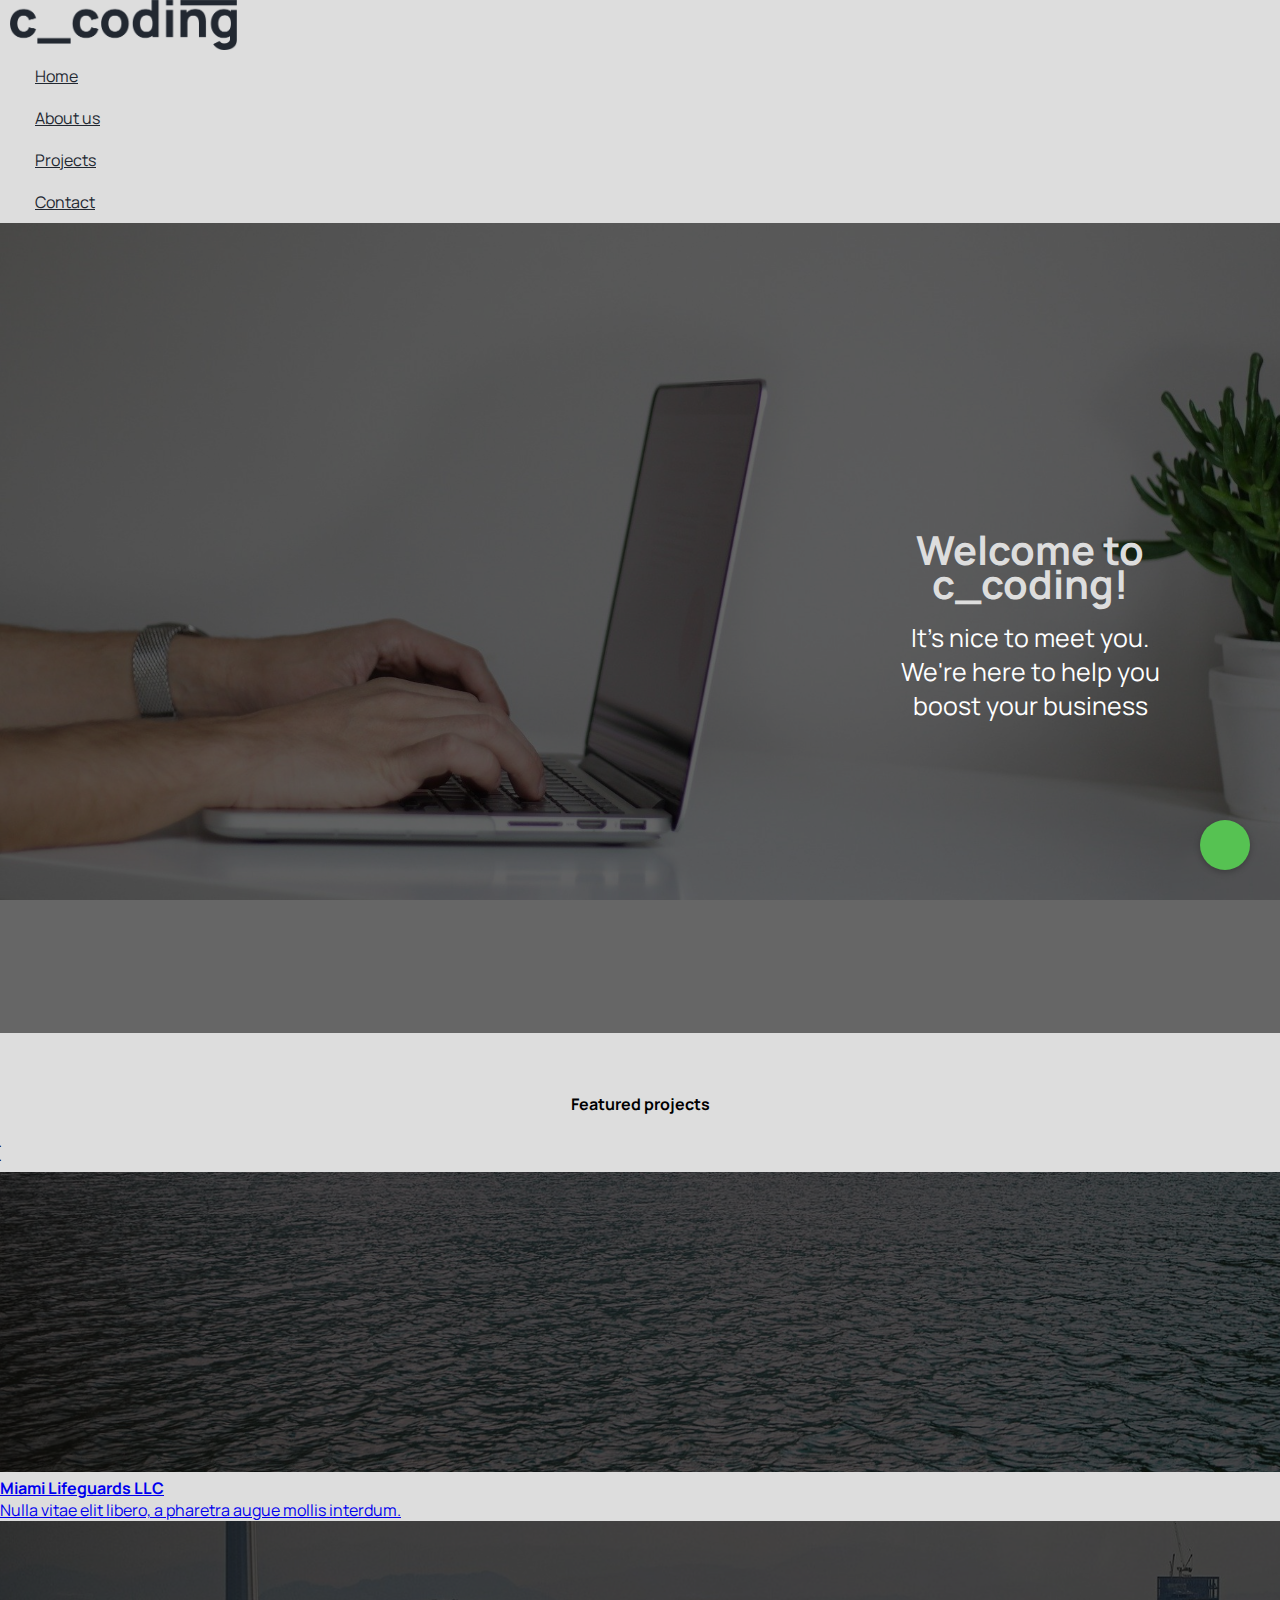
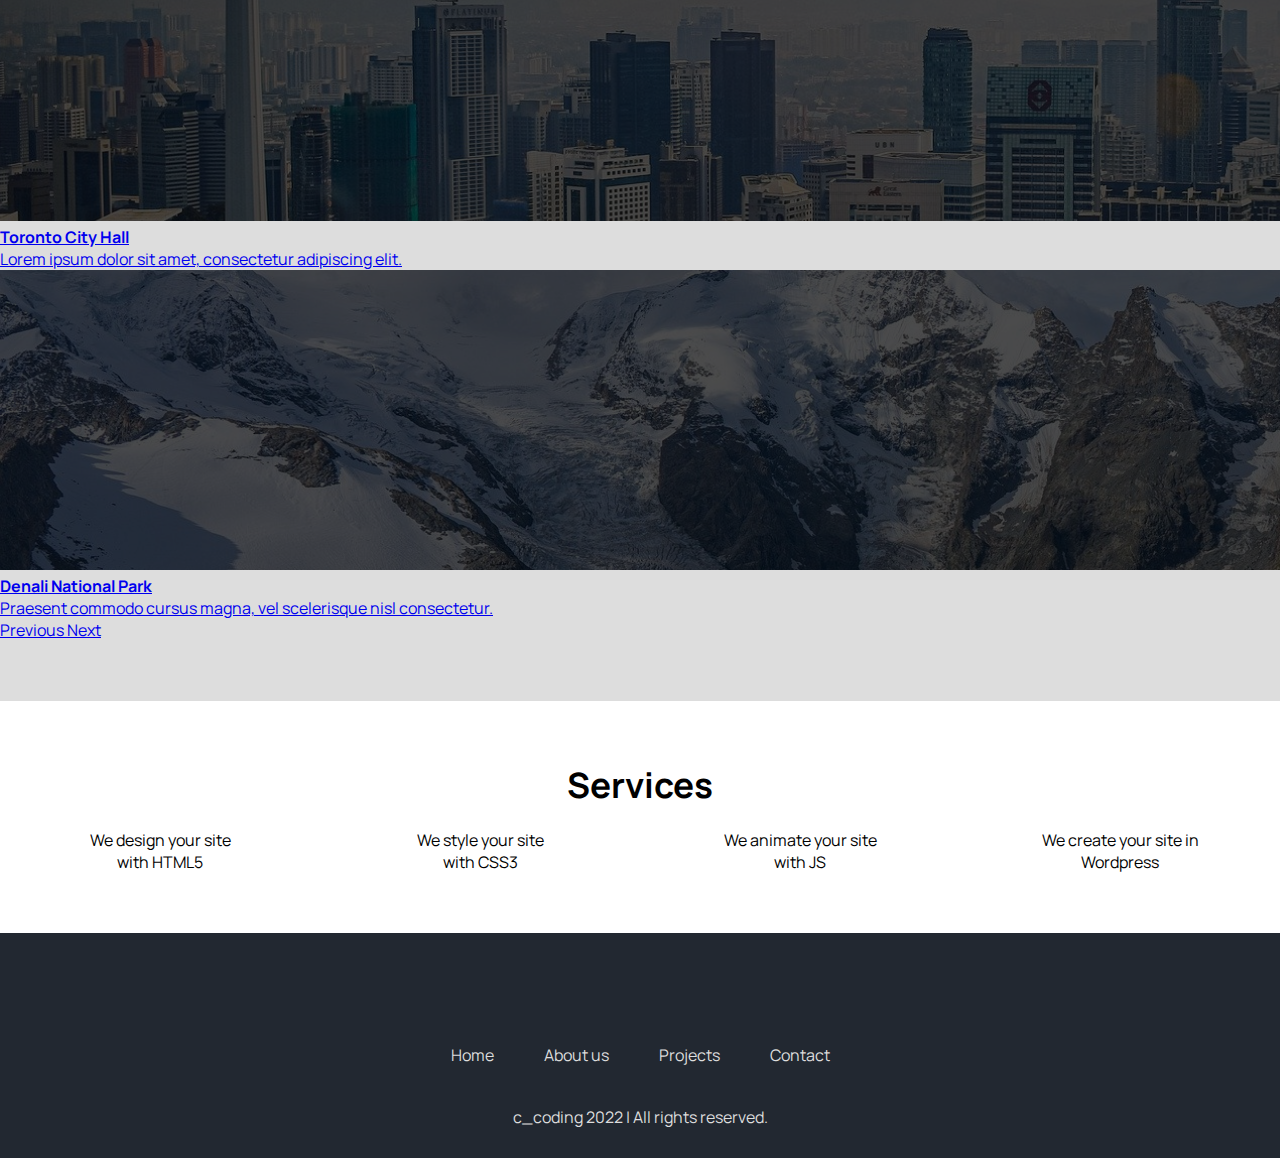
<file: index.html>
<!DOCTYPE html>
<html lang="en">

<head>
    <meta charset="UTF-8">
    <meta http-equiv="X-UA-Compatible" content="IE=edge">
    <!-- Información al compartir links -->
    <meta name="title" content="C_coding | Web development">
    <meta name="description" content="C_coding is a company that is dedicated to the development and assistance in websites">
    <!-- Información extra para SEO -->
    <meta name="author" content="Ramiro Caulo">
    <meta name="keywords" content="html, css, javascript, web development, web design">
    <meta name="ROBOTS" content="INDEX, FOLLOW">
    <meta name="ROBOTS" content="ALL">
    <meta name="revisit-after" content="3 Days">
    <meta name="doc-type" content="Web Page">
    <meta name="language" content="En">
    <meta name="distribution" content="Global">
    <meta name="viewport" content="width=device-width, initial-scale=1.0">
    <!--  -->
    <link href="https://cdn.jsdelivr.net/npm/bootstrap@5.1.3/dist/css/bootstrap.min.css" rel="stylesheet"
        integrity="sha384-1BmE4kWBq78iYhFldvKuhfTAU6auU8tT94WrHftjDbrCEXSU1oBoqyl2QvZ6jIW3" crossorigin="anonymous">
    <link rel="stylesheet" href="https://cdnjs.cloudflare.com/ajax/libs/font-awesome/6.1.1/css/all.min.css"
        integrity="sha512-KfkfwYDsLkIlwQp6LFnl8zNdLGxu9YAA1QvwINks4PhcElQSvqcyVLLD9aMhXd13uQjoXtEKNosOWaZqXgel0g=="
        crossorigin="anonymous" referrerpolicy="no-referrer" />
    <link rel="preconnect" href="https://fonts.googleapis.com">
    <link rel="preconnect" href="https://fonts.gstatic.com" crossorigin>
    <link href="https://fonts.googleapis.com/css2?family=Manrope:wght@400;700&display=swap" rel="stylesheet">
    <link rel="stylesheet" href="style.css">
    <title>c_coding - Home</title>
</head>

<body>
    <div class="wpp-container">
        <a href="https://wa.me/000000" target="_blank"><i class="fa-brands fa-whatsapp"></i></a>
    </div>
    <header>
        <nav class="navbar navbar-expand-md navbar-dark">
            <div class="container-fluid">
                <a class="navbar-brand" href="#"><img src="media/ccoding.png" alt="Logo de Ramiro Caulo" height="50"
                        width="auto"></a>
                <button class="navbar-toggler" type="button" data-bs-toggle="collapse"
                    data-bs-target="#collapsibleNavbar">
                    <span class="navbar-toggler-icon"></span>
                </button>
                <div class="collapse navbar-collapse" id="collapsibleNavbar">
                    <ul class="navbar-nav">
                        <li class="nav-item">
                            <a class="nav-link" href="#">Home</a>
                        </li>
                        <li class="nav-item">
                            <a class="nav-link" href="pages/about-us.html">About us</a>
                        </li>
                        <li class="nav-item">
                            <a class="nav-link" href="pages/projects.html">Projects</a>
                        </li>
                        <li class="nav-item">
                            <a class="nav-link" href="pages/contact.html">Contact</a>
                        </li>
                    </ul>
                </div>
            </div>
        </nav>
    </header>
    <!-- FIN HEADER------------------------------>
    <main>
        <div class="main-container">
            <div class="banner-text" id="bt-home">
                <h1>Welcome to c_coding!</h1>
                <p>It's nice to meet you. We're here to help you boost your business</p>
            </div>
        </div>
    </main>
    <section class="feat-projects">
        <h2>Featured projects</h2>
        <div id="carouselWithCaptions" class="carousel slide" data-bs-ride="carousel">
            <ol class="carousel-indicators">
                <li data-bs-target="#carouselWithCaptions" data-bs-slide-to="0" class="active"></li>
                <li data-bs-target="#carouselWithCaptions" data-bs-slide-to="1"></li>
                <li data-bs-target="#carouselWithCaptions" data-bs-slide-to="2"></li>
            </ol>
            <div class="carousel-inner">
                <div class="carousel-item active">
                    <a href="pages/projects.html">
                        <img src="media/card1.png" class="d-block w-100" alt="Slide 1">
                        <div class="carousel-caption d-sm-block">
                            <h5>Miami Lifeguards LLC</h5>
                            <p>Nulla vitae elit libero, a pharetra augue mollis interdum.</p>
                        </div>
                    </a>
                </div>
                <div class="carousel-item">
                    <a href="pages/projects.html">
                        <img src="media/card2.png" class="d-block w-100" alt="Slide 2">
                        <div class="carousel-caption d-sm-block">
                            <h5>Toronto City Hall</h5>
                            <p>Lorem ipsum dolor sit amet, consectetur adipiscing elit.</p>
                        </div>
                    </a>
                </div>
                <div class="carousel-item">
                    <a href="pages/projects.html">
                        <img src="media/card3.png" class="d-block w-100" alt="Slide 3">
                        <div class="carousel-caption d-sm-block">
                            <h5>Denali National Park</h5>
                            <p>Praesent commodo cursus magna, vel scelerisque nisl consectetur.</p>
                        </div>
                    </a>
                </div>
            </div>
            <a class="carousel-control-prev" href="#carouselWithCaptions" role="button" data-bs-slide="prev">
                <span class="carousel-control-prev-icon" aria-hidden="true"></span>
                <span class="visually-hidden">Previous</span>
            </a>
            <a class="carousel-control-next" href="#carouselWithCaptions" role="button" data-bs-slide="next">
                <span class="carousel-control-next-icon" aria-hidden="true"></span>
                <span class="visually-hidden">Next</span>
            </a>
        </div>
    </section>
    <section class="services">
        <h2>Services</h2>
        <div class="services-container">
            <div class="circle-cards">
                <div class="circle-img">
                    <a href="https://developer.mozilla.org/es/docs/Web/HTML"><i class="fa-brands fa-html5"></i></a>
                </div>
                <div class="circle-p">
                    <p>We design your site with HTML5</p>
                </div>
            </div>
            <div class="circle-cards">
                <div class="circle-img">
                    <a href="https://developer.mozilla.org/es/docs/Web/CSS"><i class="fa-brands fa-css3-alt"></i></a>
                </div>
                <div class="circle-p">
                    <p>We style your site with CSS3</p>
                </div>
            </div>
            <div class="circle-cards">
                <div class="circle-img">
                    <a href="https://developer.mozilla.org/es/docs/Web/JavaScript"><i
                            class="fa-brands fa-js-square"></i></a>
                </div>
                <div class="circle-p">
                    <p>We animate your site with JS</p>
                </div>
            </div>
            <div class="circle-cards">
                <div class="circle-img">
                    <a href="https://wordpress.com/es/"><i class="fa-brands fa-wordpress"></i></a>
                </div>
                <div class="circle-p">
                    <p>We create your site in Wordpress</p>
                </div>
            </div>
        </div>
    </section>
    <!-- FOOTER---------------------------------->
    <footer>
        <div class="footer-container">
            <div class="social-media">
                <a href="https://github.com/caulok"><i class="fa-brands fa-github"></i></a>
                <a href="https://www.behance.net/ramirocaulo"><i class="fa-brands fa-behance"></i></a>
            </div>
            <div class="footer-menu">
                <ul>
                    <li><a href="#">Home</a></li>
                    <li><a href="pages/about-us.html">About us</a></li>
                    <li><a href="pages/projects.html">Projects</a></li>
                    <li><a href="pages/contact.html">Contact</a></li>
                </ul>
            </div>
            <p>c_coding 2022 | All rights reserved. </p>
        </div>
    </footer>
    <!--Script de Bootstrap-->
    <script src="https://cdn.jsdelivr.net/npm/@popperjs/core@2.10.2/dist/umd/popper.min.js"
        integrity="sha384-7+zCNj/IqJ95wo16oMtfsKbZ9ccEh31eOz1HGyDuCQ6wgnyJNSYdrPa03rtR1zdB" crossorigin="anonymous">
    </script>
    <script src="https://cdn.jsdelivr.net/npm/bootstrap@5.1.3/dist/js/bootstrap.min.js"
        integrity="sha384-QJHtvGhmr9XOIpI6YVutG+2QOK9T+ZnN4kzFN1RtK3zEFEIsxhlmWl5/YESvpZ13" crossorigin="anonymous">
    </script>
</body>

</html>
</file>
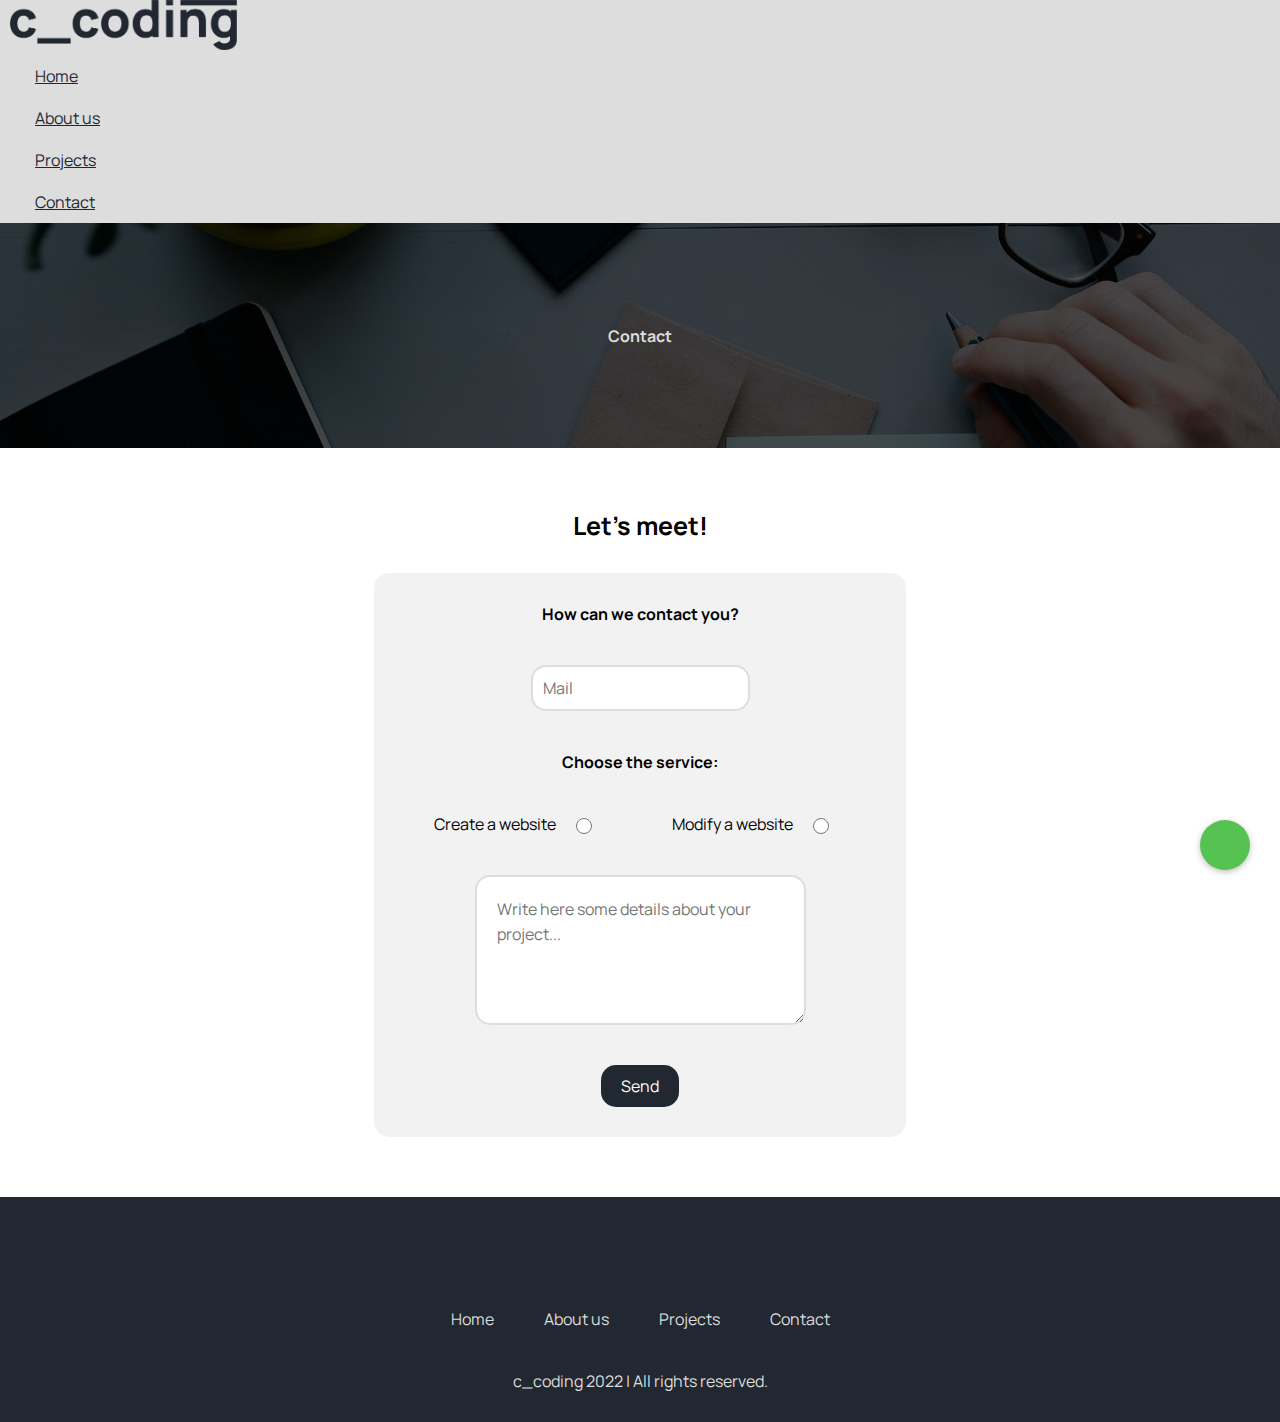
<file: pages/contact.html>
<!DOCTYPE html>
<html lang="en">

<head>
    <meta charset="UTF-8">
    <meta http-equiv="X-UA-Compatible" content="IE=edge">
    <!-- Información al compartir links -->
    <meta name="title" content="C_coding | Web development">
    <meta name="description" content="C_coding is a company that is dedicated to the development and assistance in websites">
    <!-- Información extra para SEO -->
    <meta name="author" content="Ramiro Caulo">
    <meta name="keywords" content="html, css, javascript, web development, web design">
    <meta name="ROBOTS" content="INDEX, FOLLOW">
    <meta name="ROBOTS" content="ALL">
    <meta name="revisit-after" content="3 Days">
    <meta name="doc-type" content="Web Page">
    <meta name="language" content="En">
    <meta name="distribution" content="Global">
    <meta name="viewport" content="width=device-width, initial-scale=1.0">
    <link href="https://cdn.jsdelivr.net/npm/bootstrap@5.1.3/dist/css/bootstrap.min.css" rel="stylesheet"
        integrity="sha384-1BmE4kWBq78iYhFldvKuhfTAU6auU8tT94WrHftjDbrCEXSU1oBoqyl2QvZ6jIW3" crossorigin="anonymous">
    <link rel="stylesheet" href="https://cdnjs.cloudflare.com/ajax/libs/font-awesome/6.1.1/css/all.min.css"
        integrity="sha512-KfkfwYDsLkIlwQp6LFnl8zNdLGxu9YAA1QvwINks4PhcElQSvqcyVLLD9aMhXd13uQjoXtEKNosOWaZqXgel0g=="
        crossorigin="anonymous" referrerpolicy="no-referrer" />
    <link rel="preconnect" href="https://fonts.googleapis.com">
    <link rel="preconnect" href="https://fonts.gstatic.com" crossorigin>
    <link href="https://fonts.googleapis.com/css2?family=Manrope:wght@400;700&display=swap" rel="stylesheet">
    <link rel="stylesheet" href="../style.css">
    <title>c_coding - Contact</title>
</head>

<body>
    <div class="wpp-container">
        <a href="https://wa.me/000000" target="_blank"><i class="fa-brands fa-whatsapp"></i></a>
    </div>
    <header>
        <nav class="navbar navbar-expand-md navbar-dark">
            <div class="container-fluid">
                <a class="navbar-brand" href="../index.html"><img src="../media/ccoding.png" alt="Logo de Ramiro Caulo"
                        height="50" width="auto"></a>
                <button class="navbar-toggler" type="button" data-bs-toggle="collapse" data-bs-target="#collapsibleNavbar">
                    <span class="navbar-toggler-icon"></span>
                </button>
                <div class="collapse navbar-collapse" id="collapsibleNavbar">
                    <ul class="navbar-nav">
                        <li class="nav-item">
                            <a class="nav-link" href="../index.html">Home</a>
                        </li>
                        <li class="nav-item">
                            <a class="nav-link" href="about-us.html">About us</a>
                        </li>
                        <li class="nav-item">
                            <a class="nav-link" href="projects.html">Projects</a>
                        </li>
                        <li class="nav-item">
                            <a class="nav-link" href="#">Contact</a>
                        </li>
                    </ul>
                </div>
            </div>
        </nav>
    </header>
    <main>
        <div class="section-container" id="contact-banner">
            <div class="banner-text">
                <h2>Contact</h2>
            </div>
        </div>
    </main>
    <section class="contact-form">
        <div class="form-text">
            <h2>Let's meet!</h2>
        </div>
        <div class="form">
            <form action="" method="post">
                <label id="how" for="mail">How can we contact you?</label>
                <input class="mail" type="mail" name="mail" required placeholder="Mail" required>
                <p>Choose the service:</p>
                <label class="type-services" for="services">Create a website</label>
                <input type="radio" name="services" value="Create a website">
                <label class="type-services" for="services">Modify a website</label>
                <input type="radio" name="services" value="Modify a website">
                <textarea class="text" name="text-area" cols="30" rows="10"
                    placeholder="Write here some details about your project..."></textarea>
                <input type="submit" value="Send">
            </form>
        </div>
    </section>
    <!-- FOOTER---------------------------------->
    <footer>
        <div class="footer-container">
            <div class="social-media">
                <a href="https://github.com/caulok"><i class="fa-brands fa-github"></i></a>
                <a href="https://www.behance.net/ramirocaulo"><i class="fa-brands fa-behance"></i></a>
            </div>
            <div class="footer-menu">
                <ul>
                    <li><a href="../index.html">Home</a></li>
                    <li><a href="about-us.html">About us</a></li>
                    <li><a href="projects.html">Projects</a></li>
                    <li><a href="#">Contact</a></li>
                </ul>
            </div>
            <p>c_coding 2022 | All rights reserved.</p>
        </div>
    </footer>
    <!--Script de Bootstrap-->
    <script src="https://cdn.jsdelivr.net/npm/@popperjs/core@2.10.2/dist/umd/popper.min.js"
        integrity="sha384-7+zCNj/IqJ95wo16oMtfsKbZ9ccEh31eOz1HGyDuCQ6wgnyJNSYdrPa03rtR1zdB" crossorigin="anonymous">
    </script>
    <script src="https://cdn.jsdelivr.net/npm/bootstrap@5.1.3/dist/js/bootstrap.min.js"
        integrity="sha384-QJHtvGhmr9XOIpI6YVutG+2QOK9T+ZnN4kzFN1RtK3zEFEIsxhlmWl5/YESvpZ13" crossorigin="anonymous">
    </script>
</body>

</html>
</file>
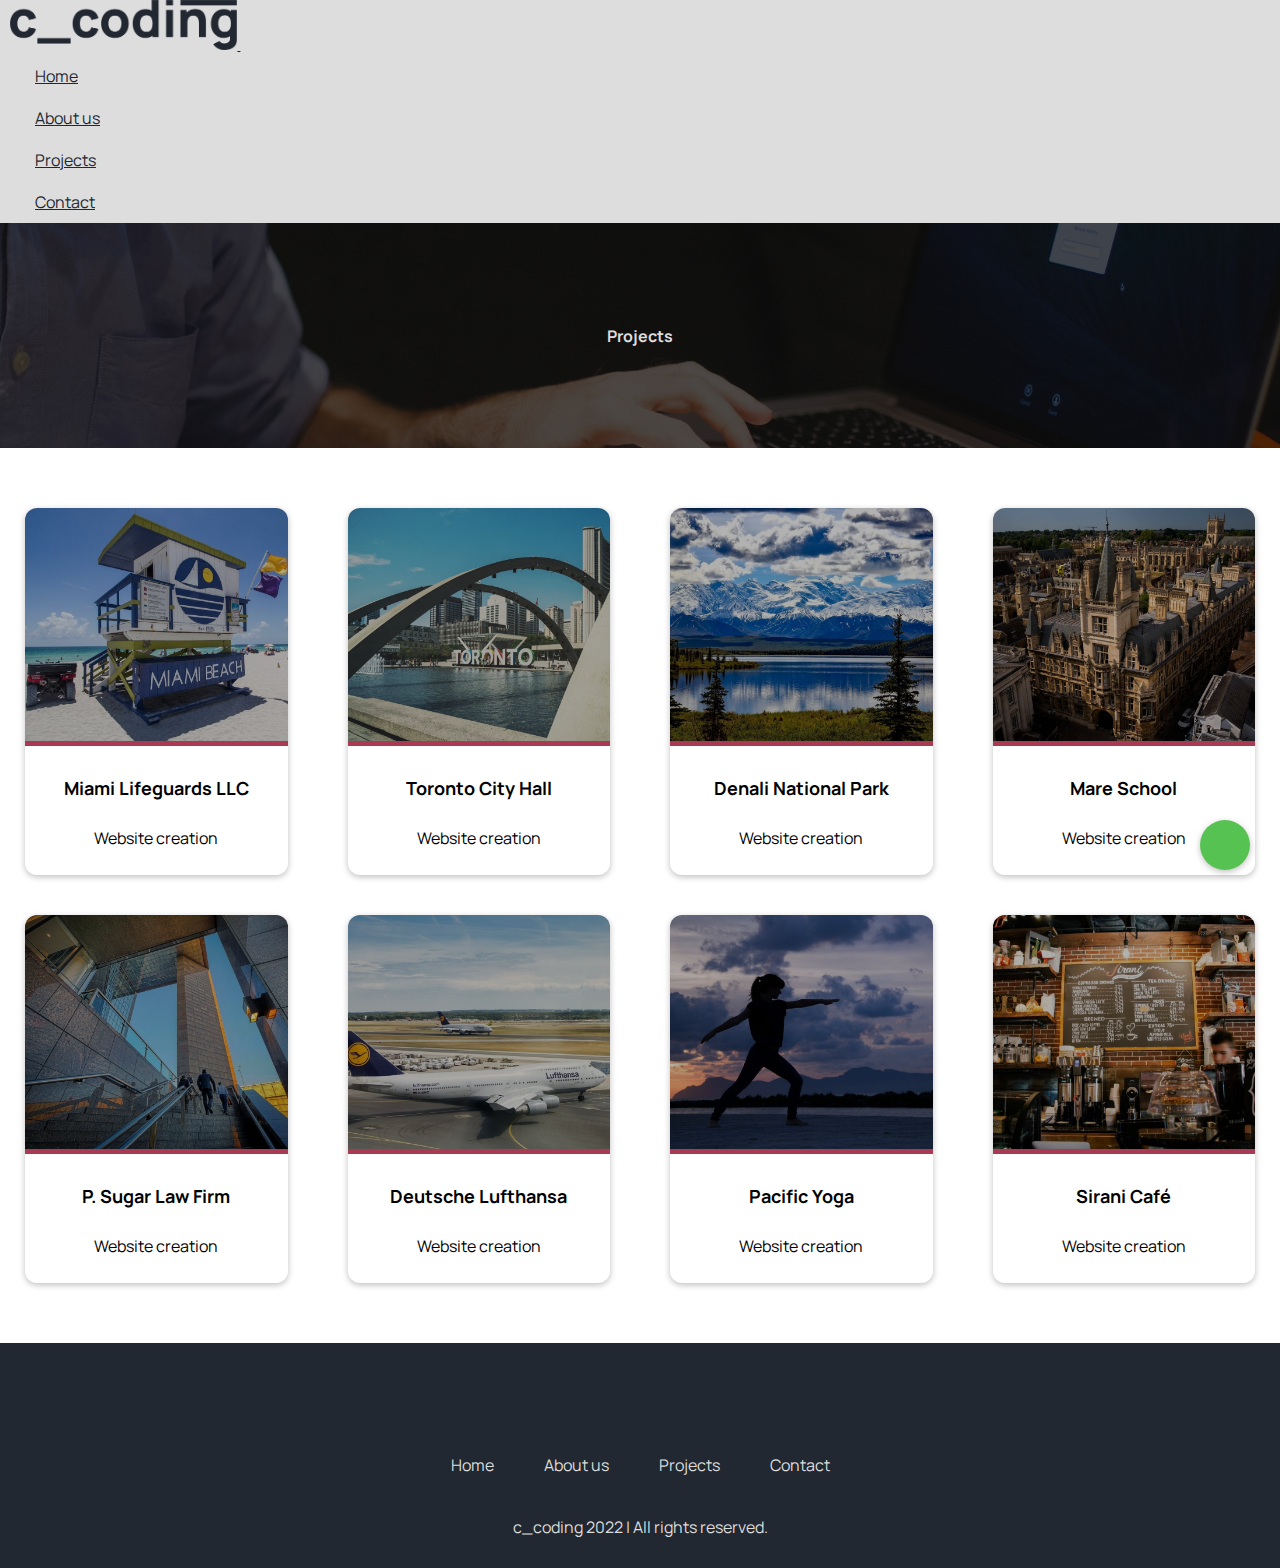
<file: pages/projects.html>
<!DOCTYPE html>
<html lang="en">

<head>
    <meta charset="UTF-8">
    <meta http-equiv="X-UA-Compatible" content="IE=edge">
    <!-- Información al compartir links -->
    <meta name="title" content="C_coding | Web development">
    <meta name="description" content="C_coding is a company that is dedicated to the development and assistance in websites">
    <!-- Información extra para SEO -->
    <meta name="author" content="Ramiro Caulo">
    <meta name="keywords" content="html, css, javascript, web development, web design">
    <meta name="ROBOTS" content="INDEX, FOLLOW">
    <meta name="ROBOTS" content="ALL">
    <meta name="revisit-after" content="3 Days">
    <meta name="doc-type" content="Web Page">
    <meta name="language" content="En">
    <meta name="distribution" content="Global">
    <meta name="viewport" content="width=device-width, initial-scale=1.0">
    <link rel="shortcut icon" type="image/png" sizes="16x16" href="../media/ccoding-fav.png">
    <link href="https://cdn.jsdelivr.net/npm/bootstrap@5.1.3/dist/css/bootstrap.min.css" rel="stylesheet"
        integrity="sha384-1BmE4kWBq78iYhFldvKuhfTAU6auU8tT94WrHftjDbrCEXSU1oBoqyl2QvZ6jIW3" crossorigin="anonymous">
    <link rel="stylesheet" href="https://cdnjs.cloudflare.com/ajax/libs/font-awesome/6.1.1/css/all.min.css"
        integrity="sha512-KfkfwYDsLkIlwQp6LFnl8zNdLGxu9YAA1QvwINks4PhcElQSvqcyVLLD9aMhXd13uQjoXtEKNosOWaZqXgel0g=="
        crossorigin="anonymous" referrerpolicy="no-referrer" />
    <link rel="preconnect" href="https://fonts.googleapis.com">
    <link rel="preconnect" href="https://fonts.gstatic.com" crossorigin>
    <link href="https://fonts.googleapis.com/css2?family=Manrope:wght@400;700&display=swap" rel="stylesheet">
    <link rel="stylesheet" href="../style.css">
    <title>c_coding - Projects</title>
</head>

<body>
    <div class="wpp-container">
        <a href="https://wa.me/000000" target="_blank"><i class="fa-brands fa-whatsapp"></i></a>
    </div>
    <header>
        <nav class="navbar navbar-expand-md navbar-dark">
            <div class="container-fluid">
                <a class="navbar-brand" href="../index.html">
                    <img src="../media/ccoding.png" alt="Logo de Ramiro Caulo" height="50" width="auto">
                </a>
                <button class="navbar-toggler" type="button" data-bs-toggle="collapse" data-bs-target="#collapsibleNavbar">
                    <span class="navbar-toggler-icon"></span>
                </button>
                <div class="collapse navbar-collapse" id="collapsibleNavbar">
                    <ul class="navbar-nav">
                        <li class="nav-item">
                            <a class="nav-link" href="../index.html">Home</a>
                        </li>
                        <li class="nav-item">
                            <a class="nav-link" href="about-us.html">About us</a>
                        </li>
                        <li class="nav-item">
                            <a class="nav-link" href="#">Projects</a>
                        </li>
                        <li class="nav-item">
                            <a class="nav-link" href="contact.html">Contact</a>
                        </li>
                    </ul>
                </div>
            </div>
        </nav>
    </header>
    <main>
        <div class="section-container" id="projects-banner">
            <div class="banner-text">
                <h2>Projects</h2>
            </div>
        </div>
    </main>
    <div class="projects-container">
        <section class="projects">
            <div class="pr-card">
                <div class="pr-im-container">
                    <img src="../media/miami.jpg" alt="Miami Lifeguards">
                </div>
                <div class="pr-text-container">
                    <h3>Miami Lifeguards LLC</h3>
                    <p>Website creation</p>
                </div>
            </div>
            <div class="pr-card">
                <div class="pr-im-container">
                    <img src="../media/toronto.jpg" alt="Toronto City Hall">
                </div>
                <div class="pr-text-container">
                    <h3>Toronto City Hall</h3>
                    <p>Website creation</p>
                </div>
            </div>
            <div class="pr-card">
                <div class="pr-im-container">
                    <img src="../media/denali.jpg" alt="Denali National Park">
                </div>
                <div class="pr-text-container">
                    <h3>Denali National Park</h3>
                    <p>Website creation</p>
                </div>
            </div>
            <div class="pr-card">
                <div class="pr-im-container">
                    <img src="../media/school.jpg" alt="Mare School">
                </div>
                <div class="pr-text-container">
                    <h3>Mare School</h3>
                    <p>Website creation</p>
                </div>
            </div>
            <div class="pr-card">
                <div class="pr-im-container">
                    <img src="../media/Sugar.jpg" alt="P. Sugar Law Firm">
                </div>
                <div class="pr-text-container">
                    <h3>P. Sugar Law Firm</h3>
                    <p>Website creation</p>
                </div>
            </div>
            <div class="pr-card">
                <div class="pr-im-container">
                    <img src="../media/lufthansa.jpg" alt="Lufthansa">
                </div>
                <div class="pr-text-container">
                    <h3>Deutsche Lufthansa</h3>
                    <p>Website creation</p>
                </div>
            </div>
            <div class="pr-card">
                <div class="pr-im-container">
                    <img src="../media/pacific.jpg" alt="Pacific Yoga">
                </div>
                <div class="pr-text-container">
                    <h3>Pacific Yoga</h3>
                    <p>Website creation</p>
                </div>
            </div>
            <div class="pr-card">
                <div class="pr-im-container">
                    <img src="../media/sirani.jpg" alt="Sirani Café">
                </div>
                <div class="pr-text-container">
                    <h3>Sirani Café</h3>
                    <p>Website creation</p>
                </div>
            </div>
        </section>
    </div>
    <!-- FOOTER---------------------------------->
    <footer>
        <div class="footer-container">
            <div class="social-media">
                <a href="https://github.com/caulok"><i class="fa-brands fa-github"></i></a>
                <a href="https://www.behance.net/ramirocaulo"><i class="fa-brands fa-behance"></i></a>
            </div>
            <div class="footer-menu">
                <ul>
                    <li><a href="../index.html">Home</a></li>
                    <li><a href="about-us.html">About us</a></li>
                    <li><a href="#">Projects</a></li>
                    <li><a href="contact.html">Contact</a></li>
                </ul>
            </div>
            <p>c_coding 2022 | All rights reserved.</p>
        </div>
    </footer>
    <!--Script de Bootstrap-->
    <script src="https://cdn.jsdelivr.net/npm/@popperjs/core@2.10.2/dist/umd/popper.min.js"
        integrity="sha384-7+zCNj/IqJ95wo16oMtfsKbZ9ccEh31eOz1HGyDuCQ6wgnyJNSYdrPa03rtR1zdB" crossorigin="anonymous">
    </script>
    <script src="https://cdn.jsdelivr.net/npm/bootstrap@5.1.3/dist/js/bootstrap.min.js"
        integrity="sha384-QJHtvGhmr9XOIpI6YVutG+2QOK9T+ZnN4kzFN1RtK3zEFEIsxhlmWl5/YESvpZ13" crossorigin="anonymous">
    </script>
</body>

</html>
</file>
<file: style.css>
@charset "UTF-8";
/*VARIABLES COLORES*/
/*VARIABLES FUENTE*/
* {
  margin: 0;
  padding: 0;
  box-sizing: border-box;
  font-family: "Manrope", Arial, Helvetica, sans-serif;
  font-size: 16px;
  /*NAV MENU*/
  /*FIN NAV MENU*/
  /*BANNERS DE PÁGINAS*/
  /*PÁGINA ABOUT US*/
  /*PÁGINA CONTACT*/
}
* html {
  background-color: white;
}
* .wpp-container {
  position: fixed;
  width: 50px;
  height: 50px;
  border-radius: 50%;
  background-color: rgb(86, 194, 82);
  box-shadow: 0 2px 6px rgba(0, 0, 0, 0.25);
  right: 30px;
  bottom: 30px;
  z-index: 3;
  transition: all 0.5s;
}
* .wpp-container:hover {
  box-shadow: 0 2px 6px #222831;
  opacity: 0.8;
}
* .wpp-container i.fa-brands.fa-whatsapp {
  font-size: 30px;
  padding: 10px 13px;
  text-decoration: none;
  color: #dddddd;
}
* nav.navbar.navbar-expand-md.navbar-dark {
  background: #dddddd;
}
* .navbar-expand-md .navbar-collapse {
  justify-content: flex-end;
}
* .navbar-dark .navbar-nav .nav-link {
  color: #222831;
}
* .navbar-dark .navbar-nav .nav-link:hover {
  color: #222831;
}
* a.nav-link {
  padding: 0 25px;
  transition: all 0.25s;
}
* a.nav-link:hover {
  border-bottom: 5px solid #f05378;
}
* ul.navbar-nav {
  align-items: center;
}
* li.nav-item, * .footer-container .footer-menu ul li {
  padding: 10px;
}
* .navbar-toggler {
  background-color: rgba(34, 40, 49, 0.2);
  border: none;
}
* .logo-container img {
  width: auto;
  height: 50px;
  margin-left: 25px;
}
* .main-container {
  height: 90vh;
  width: 100%;
  position: relative;
  background-image: url(media/hands.jpg);
  background-attachment: fixed;
  background-size: cover;
  background-repeat: no-repeat;
  background-position-y: bottom;
  display: flex;
  flex-direction: row;
  flex-wrap: nowrap;
  justify-content: flex-end;
  align-items: center;
}
* .main-container::before {
  content: "";
  position: absolute;
  top: 0;
  bottom: 0;
  left: 0;
  right: 0;
  background-color: rgba(0, 0, 0, 0.6);
  z-index: 2;
}
* .main-container .banner-text {
  width: 300px;
  height: auto;
  z-index: 2;
  line-height: 34px;
  text-align: center;
  margin-right: 100px;
  z-index: 3 !important;
}
* .main-container .banner-text h1 {
  color: #dddddd;
  font-size: 40px;
  font-weight: bold;
}
* .main-container .banner-text h2 {
  color: white;
}
* .main-container .banner-text p {
  color: white;
  font-size: 25px;
  margin-top: 20px;
}
* .feat-projects {
  background-color: #dddddd;
  padding: 60px 0;
}
* .feat-projects h2 {
  width: 100%;
  display: block;
  text-align: center;
  padding-bottom: 15px;
}
* .services {
  padding: 60px 0;
}
* .services h2 {
  display: block;
  font-size: 35px;
  text-align: center;
  margin-bottom: 20px;
}
* .services .services-container {
  width: 100%;
  height: auto;
  display: flex;
  flex-direction: row;
  flex-wrap: wrap;
  justify-content: space-around;
  align-items: stretch;
}
* .services .services-container .circle-cards {
  width: 300px;
  display: flex;
  flex-direction: column;
  justify-content: flex-end;
  align-items: center;
}
* .services .services-container .circle-cards .circle-img i {
  font-size: 95px;
  margin-bottom: 20px;
  color: #222831;
  transition: all 0.5s;
}
* .services .services-container .circle-cards .circle-img i:hover {
  opacity: 0.8;
}
* .services .services-container .circle-cards .circle-p {
  text-align: center;
  width: 160px;
}
* .footer-container {
  width: 100%;
  background-color: #222831;
  display: flex;
  flex-direction: column;
  justify-content: center;
  align-items: center;
}
* .footer-container .footer-menu ul {
  display: flex;
  flex-direction: row;
  list-style: none;
  padding-left: 0;
}
* .footer-container .footer-menu ul li {
  margin: 0 15px;
}
* .footer-container .footer-menu ul li a {
  color: #dddddd;
  text-decoration: none;
  transition: all 0.25s;
}
* .footer-container .footer-menu ul li a:hover {
  border-bottom: 5px solid #f05378;
}
* .footer-container p {
  color: #dddddd;
  margin-top: 30px;
  margin-bottom: 30px;
}
* .footer-container .social-media {
  flex-direction: row;
  margin-top: 30px;
  margin-bottom: 30px;
}
* .footer-container .social-media i {
  text-decoration: none;
  color: #dddddd;
  font-size: 30px;
  padding: 0 25px;
  transition: all 0.5s;
}
* .footer-container .social-media i:hover {
  opacity: 0.7;
}
* .section-container {
  position: relative;
  height: 25vh;
  width: 100%;
  background-image: url(media/coffee.jpg);
  background-attachment: fixed;
  background-size: cover;
  background-repeat: no-repeat;
  background-position-y: top;
  display: flex;
  flex-direction: row;
  align-items: center;
  justify-content: center;
  text-align: center;
}
* .section-container::before {
  content: "";
  position: absolute;
  top: 0;
  bottom: 0;
  left: 0;
  right: 0;
  background-color: rgba(0, 0, 0, 0.7);
}
* .section-container .banner-text {
  z-index: 3;
}
* .section-container .banner-text h2 {
  color: white;
}
* #contact-banner {
  background-image: url(media/mail-box.jpg);
  background-position-y: bottom;
  z-index: 2;
}
* #contact-banner .banner-text {
  z-index: 3;
}
* #contact-banner .banner-text h2 {
  color: #dddddd;
}
* #projects-banner {
  background-image: url(media/projects-banner.jpg);
  background-position-y: bottom;
  z-index: 2;
}
* #projects-banner .banner-text {
  z-index: 3;
}
* #projects-banner .banner-text h2 {
  color: #dddddd;
}
* .lifestyle {
  display: flex;
  flex-direction: row;
  flex-wrap: wrap;
  justify-content: center;
  margin: 60px 25px;
}
* .lifestyle .history {
  flex: 50%;
}
* .lifestyle .history h2 {
  width: 100%;
  margin-bottom: 40px;
  text-align: center;
  font-size: 25px;
  margin-left: -5%;
}
* .lifestyle .history p {
  width: 90%;
  margin-right: 25px;
  text-align: justify;
  line-height: 30px;
}
* .lifestyle .playlist {
  flex: 50%;
}
* .lifestyle .playlist p {
  width: 100%;
  margin: auto;
  margin-bottom: 40px;
  text-align: center;
  font-size: 25px;
}
* .people {
  display: flex;
  flex-direction: row;
  flex-wrap: wrap;
  justify-content: space-around;
  align-items: center;
  margin: 60px 0;
  background: rgb(255, 255, 255);
  background: linear-gradient(0deg, rgb(255, 255, 255) 0%, rgba(221, 221, 221, 0.7) 10%, rgba(221, 221, 221, 0.7) 80%, rgb(255, 255, 255) 100%);
  padding: 60px 0;
}
* .people .title-container {
  width: 300px;
}
* .people .title-container h3 {
  color: #222831;
  text-align: center;
}
* .people .person--1,
* .people .person--2,
* .people .person--3 {
  height: 400px;
  width: 300px;
  background-color: white;
  justify-content: center;
  align-items: center;
  border-radius: 12px;
  box-shadow: 0 2px 6px rgba(0, 0, 0, 0.25);
  transition: 0.25s;
}
* .people .person--1:hover,
* .people .person--2:hover,
* .people .person--3:hover {
  animation: zoom 1s ease 0s 1 normal both;
}
* .people .person--1 .img--cont1,
* .people .person--2 .img--cont1,
* .people .person--3 .img--cont1 {
  height: 250px;
  width: 300px;
  background-image: url(media/img-cont1.jpg);
  background-size: cover;
  background-position-x: center;
  border-radius: 12px 12px 0 0;
  filter: brightness(0.95);
}
* .people .person--1 .img--cont2,
* .people .person--2 .img--cont2,
* .people .person--3 .img--cont2 {
  height: 250px;
  width: 300px;
  background-image: url(media/img-cont2.jpg);
  background-size: cover;
  background-position-x: center;
  border-radius: 12px 12px 0 0;
  filter: brightness(0.95);
}
* .people .person--1 .img--cont3,
* .people .person--2 .img--cont3,
* .people .person--3 .img--cont3 {
  height: 250px;
  width: 300px;
  background-image: url(media/img-cont3.jpg);
  background-size: cover;
  background-position-x: center;
  border-radius: 12px 12px 0 0;
  filter: brightness(0.95);
}
* .people .person--1 h5,
* .people .person--2 h5,
* .people .person--3 h5 {
  text-align: center;
  width: 90%;
  margin: 25px auto;
  font-weight: bold;
}
* .people .person--1 p,
* .people .person--2 p,
* .people .person--3 p {
  text-align: center;
  width: 90%;
  margin: 0 auto 10px;
}
* .video {
  display: block;
  margin: 0 25px 25px 25px;
}
* .projects {
  display: grid;
  margin: 60px 25px 60px;
  grid-template-columns: repeat(4, 1fr);
  grid-template-rows: 1fr 1fr;
  grid-row-gap: 40px;
  grid-column-gap: 60px;
}
* .projects .pr-card {
  display: flex;
  flex-direction: column;
  justify-content: start;
  align-items: center;
  box-shadow: 0 2px 6px rgba(0, 0, 0, 0.25);
  border-radius: 12px;
}
* .projects .pr-card:hover {
  box-shadow: 0 2px 6px #222831;
  animation: zoom 1s ease-in-out 0s 1 normal both;
}
* .projects .pr-im-container img {
  width: 100%;
  max-height: 300px;
  border-bottom: 5px solid #f05378;
  border-radius: 12px 12px 0 0;
  filter: brightness(0.7);
  transition: all 0.5s;
}
* .projects .pr-im-container img:hover {
  filter: brightness(1);
}
* .projects .pr-text-container {
  margin-top: 25px;
  margin-bottom: 25px;
  text-align: center;
  line-height: 1.5em;
}
* .projects .pr-text-container h3 {
  font-size: 18px;
  font-weight: bold;
  height: 50px;
}
* .projects .pr-text-container p {
  margin-bottom: 0;
}
* .contact-form {
  display: flex;
  flex-direction: column;
  flex-wrap: wrap;
  justify-content: center;
  align-items: center;
}
* .contact-form .form-text h2 {
  font-size: 25px;
  margin: 60px auto 30px;
}
* .contact-form .form {
  display: flex;
  flex-direction: column;
  justify-content: center;
  align-items: center;
  flex-wrap: wrap;
  margin: 0 60px 60px 60px;
  padding: 30px 60px;
  text-align: center;
  background-color: rgba(0, 0, 0, 0.05);
  border-radius: 15px;
}
* .contact-form .form p {
  font-weight: bold;
  margin-bottom: 0;
}
* #how {
  width: 100%;
  margin: auto;
  font-weight: bold;
}
* .mail {
  display: block;
  margin: 40px auto 40px;
  border: 2px solid #dddddd;
  padding: 10px;
  border-radius: 15px;
}
* .type-services {
  display: inline-block;
  margin: 0 auto 40px;
  padding: 40px 0 0 0;
}
* body > section > div.form > form > label:nth-child(6) {
  margin-left: 60px;
}
* input[type=radio] {
  margin: 0 10px;
  width: 30px;
  height: 1em;
  vertical-align: middle;
}
* textarea {
  display: block;
  height: 150px;
  margin: 0 auto 40px;
  border: 2px solid #dddddd;
  border-radius: 15px;
  padding: 20px;
  line-height: 25px;
}
* input[type=submit] {
  padding: 10px 20px;
  border: none;
  border-radius: 15px;
  color: white;
  background-color: #222831;
  transition: all 0.25s;
}
* input[type=submit]:hover {
  background-color: #f05378;
}

@media only screen and (min-width: 1240px) {
  .carrousel-container {
    display: grid;
    width: 100%;
    margin: 60px 0;
    grid-template-columns: repeat(5, 1fr);
  }
}
@media only screen and (min-width: 1024px) and (max-width: 1239px) {
  .carrousel-container {
    grid-column-gap: 15px;
  }
}
@media only screen and (min-width: 600px) and (max-width: 1024px) {
  .logo-container img {
    height: 30px;
  }

  header ul li {
    margin-left: 0;
    margin-right: 0;
  }

  input[type=search] {
    display: none;
  }

  .nav-menu a {
    font-size: 14px;
  }

  #bt-home {
    margin-right: 75px;
  }

  .container-projects h2 {
    font-size: 25px;
    margin-bottom: 40px;
  }

  .carrousel-container {
    display: grid;
    width: 100%;
    height: auto;
    margin: 15px 0;
    grid-template-columns: repeat(3, 1fr);
    grid-template-rows: 1fr;
    grid-row-gap: 40px;
    grid-column-gap: 0;
  }

  a.arrow {
    display: none;
  }

  .card {
    width: 200px;
    margin: auto;
  }

  .card-img img {
    width: 100%;
    max-height: unset;
  }

  .services {
    padding: 60px 0 20px;
  }

  .services h2 {
    font-size: 25px;
  }

  .services-container {
    flex-wrap: wrap;
    align-items: center;
  }

  .circle-cards {
    width: 350px !important;
    margin-bottom: 40px;
  }

  .circle-img i {
    font-size: 75px;
    margin-bottom: 0;
  }

  .circle-p {
    margin-top: 20px;
  }

  .circle-p p {
    font-size: 14px;
  }

  .footer-menu a {
    font-size: 14px;
  }

  .footer-container p {
    font-size: 14px;
  }

  .history p {
    font-size: 14px;
  }

  .playlist iframe {
    height: 450px;
  }

  .projects {
    grid-template-columns: repeat(3, 1fr);
  }

  label.type-services {
    font-size: 14px;
  }

  body > section > div.form > form > label:nth-child(6) {
    margin-left: 0;
  }
}
@media only screen and (max-width: 599px) {
  .navbar-brand img {
    height: 30px;
  }

  .header-container {
    justify-content: center;
    min-height: 20vh;
  }

  header ul li {
    margin-left: 0;
    margin-right: 0;
  }

  input[type=search] {
    display: none;
  }

  .search-bar {
    margin-left: 10px;
    margin-right: 0;
  }

  .nav-menu a {
    font-size: 14px;
  }

  #bt-home {
    margin: auto;
    text-align: center;
  }

  .banner-text h2 {
    font-size: 25px;
  }

  .feat-projects h2 {
    font-size: 35px;
  }

  .container-projects h2 {
    font-size: 25px;
    margin-bottom: 40px;
  }

  .carrousel-container {
    display: grid;
    width: 100%;
    height: auto;
    margin: 15px 0;
    grid-template-columns: repeat(1, 1fr);
    grid-template-rows: repeat(2, 1fr);
    grid-row-gap: 40px;
    grid-column-gap: 0;
  }

  a.arrow {
    display: none;
  }

  .card {
    width: 250px;
    margin: auto;
  }

  .card-img img {
    width: 100%;
    max-height: unset;
  }

  .card p {
    padding: 0 10px;
  }

  .services {
    padding: 60px 0 20px;
  }

  .services h2 {
    font-size: 25px;
  }

  .services-container {
    flex-wrap: wrap;
    align-items: center;
  }

  .circle-cards {
    width: 200px;
    margin-bottom: 40px;
  }

  .circle-img i {
    font-size: 75px;
    margin-bottom: 0;
  }

  .circle-p {
    margin-top: 20px;
  }

  .circle-p p {
    font-size: 14px;
  }

  .footer-menu a {
    font-size: 14px;
  }

  .footer-container p {
    font-size: 14px;
  }

  .footer-container .footer-menu li {
    margin: 0;
  }

  .history p {
    font-size: 14px;
    line-height: 20px;
  }

  .playlist iframe {
    height: 450px;
  }

  .projects {
    grid-template-columns: repeat(2, 1fr);
  }

  .pr-text-container {
    margin-top: 15px;
    margin-bottom: 15px;
  }
  .pr-text-container h3 {
    font-size: 16px;
  }
  .pr-text-container p {
    font-size: 14px;
  }

  label.type-services {
    font-size: 14px;
  }

  body > section > div.form > form > label:nth-child(6) {
    margin-left: 0;
  }

  .contact-form .form {
    padding: 10px 10px 30px;
    margin: 30px auto;
  }

  label#how,
input.mail,
textarea.text,
input[type=submit] {
    font-size: 14px;
  }

  .carousel-caption.d-sm-block h5 {
    font-size: 18px;
  }
}
@media only screen and (max-width: 1025px) {
  .people .title-container {
    width: 100%;
    margin-bottom: 30px;
  }
}
@media only screen and (max-width: 768px) {
  .people .person--1,
.people .person--2,
.people .person--3 {
    width: 200px;
    height: auto;
  }
  .people .person--1 .img--cont1,
.people .person--1 .img--cont2,
.people .person--1 .img--cont3,
.people .person--2 .img--cont1,
.people .person--2 .img--cont2,
.people .person--2 .img--cont3,
.people .person--3 .img--cont1,
.people .person--3 .img--cont2,
.people .person--3 .img--cont3 {
    width: unset !important;
    height: 180px;
  }
  .people .person--1 h5,
.people .person--2 h5,
.people .person--3 h5 {
    font-size: 18px;
  }
  .people .person--1 p,
.people .person--2 p,
.people .person--3 p {
    font-size: 14px;
  }

  input[type=radio] {
    margin: 0;
  }
}
@media only screen and (max-width: 425px) {
  .people {
    margin: 0;
    padding-top: 0;
  }
  .people .person--1,
.people .person--2,
.people .person--3 {
    width: 220px;
    margin-bottom: 30px;
  }

  .footer-container .footer-menu ul li {
    margin: 0;
  }

  .lifestyle .history {
    flex: 100%;
  }
  .lifestyle .history h2 {
    margin-left: 0;
  }
  .lifestyle .history p {
    width: 100%;
  }
  .lifestyle .playlist {
    flex: 100%;
    margin-top: 30px;
  }
}
/*Carrousel Bootstrap*/
img.d-block.w-100 {
  filter: brightness(0.3);
}

.carousel-indicators [data-bs-target] {
  width: 14px;
  height: 14px;
  margin: 0 5px;
  border-radius: 50%;
}

@media (min-width: 1025px) {
  .d-sm-block {
    bottom: 2rem;
  }
}
@media (max-width: 769px) {
  .carousel-indicators {
    display: none;
  }

  .carousel-caption p {
    display: none;
  }

  .carousel-caption h5 {
    margin-bottom: 0;
  }
}
@media (min-width: 768px) {
  a.navbar-brand {
    padding-left: 10px;
  }
}
@media (max-width: 575px) {
  .carousel-caption {
    bottom: -15px;
  }

  .d-sm-block {
    bottom: 0;
  }
}
@keyframes zoom {
  0% {
    box-shadow: 0 0 0 0 rgba(0, 0, 0, 0);
    transform: scale(1);
  }
  100% {
    box-shadow: 0 0 20px 0px rgba(0, 0, 0, 0.35);
    transform: scale(1.05);
  }
}

/*# sourceMappingURL=style.css.map */
</file>
